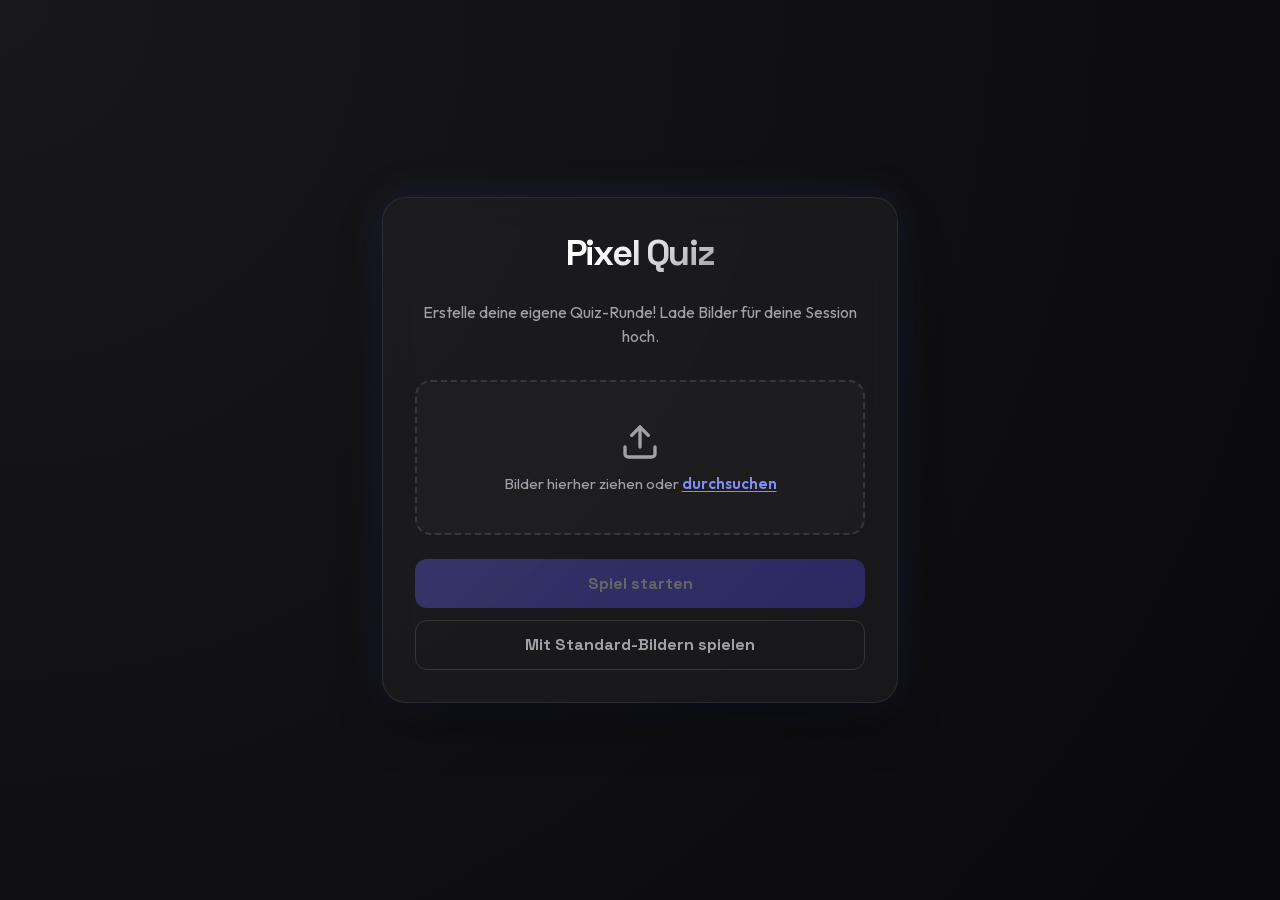
<file: static/index.html>
<!DOCTYPE html>
<html lang="de">
<head>
    <meta charset="UTF-8">
    <meta name="viewport" content="width=device-width, initial-scale=1.0">
    <title>Pixel Quiz</title>
    <link rel="icon" type="image/svg+xml" href="/static/favicon.svg">
    <link rel="stylesheet" href="/static/fonts.css?v=0.2.0">
    <link rel="stylesheet" href="/static/style.css?v=0.2.0">
</head>
<body>

    <div class="container">
    
        <!-- Welcome Screen -->
        <div id="welcome-screen" class="glass-card">
            <h1 class="title">Pixel Quiz</h1>
            <p class="subtitle">Erstelle deine eigene Quiz-Runde! Lade Bilder für deine Session hoch.</p>

            <div id="welcome-error" class="error-banner hidden" role="alert"></div>
            
            <!-- Drag & Drop Zone -->
            <div id="drop-zone" class="drop-zone" role="button" tabindex="0" aria-label="Bilder hochladen">
                <svg class="upload-icon" viewBox="0 0 24 24" fill="none" stroke="currentColor" stroke-width="2" stroke-linecap="round" stroke-linejoin="round" aria-hidden="true">
                    <path d="M21 15v4a2 2 0 0 1-2 2H5a2 2 0 0 1-2-2v-4"></path>
                    <polyline points="17 8 12 3 7 8"></polyline>
                    <line x1="12" y1="3" x2="12" y2="15"></line>
                </svg>
                <p class="drop-text">Bilder hierher ziehen oder <span class="browse-link">durchsuchen</span></p>
                <input type="file" id="file-input" multiple accept="image/*" class="hidden-input">
            </div>

            <!-- Preview List -->
            <div id="preview-container" class="preview-container hidden">
                <h3 class="preview-title">Ausgewählte Bilder (<span id="file-count">0</span>)</h3>
                <p class="preview-hint">Ziehen zum Umsortieren</p>
                <div id="preview-list" class="preview-list"></div>
            </div>

            <!-- Buttons -->
            <div class="action-buttons">
                <button id="start-btn" class="btn btn-primary" disabled>Spiel starten</button>
                <button id="default-btn" class="btn btn-secondary">Mit Standard-Bildern spielen</button>
            </div>
        </div>
    
        <!-- Main Game Card -->
        <div id="card" class="glass-card hidden">

            <h1 class="title">Pixel Quiz</h1>

            <!-- Canvas Container -->
            <div class="canvas-wrapper">
                <canvas id="canvas" class="canvas"></canvas>
                <div id="image-loading" class="image-loading hidden" aria-hidden="true">
                    <div class="spinner"></div>
                </div>
            </div>

            <div id="game-error" class="error-banner hidden" role="alert"></div>

            <!-- Score + Status -->
            <div class="stats-row">
                <div id="score" class="score-badge">
                    Score: 1000
                </div>

                <div id="session-total" class="session-total-badge">
                    Gesamt: 0
                </div>

                <div id="progress" class="progress-badge">
                    —
                </div>

                <div id="personal-best" class="personal-best-badge hidden" title="">
                    🏆 <span id="pb-value">0</span>
                </div>
            </div>

            <!-- Mobile Touch Controls -->
            <div class="touch-controls">
                <button id="touch-pause-btn" class="touch-btn" aria-label="Start oder Pause">
                    <svg viewBox="0 0 24 24" fill="currentColor" aria-hidden="true">
                        <path d="M8 5v14l11-7z"/>
                    </svg>
                    Start / Pause
                </button>
                <button id="touch-next-btn" class="touch-btn" aria-label="Nächstes Bild">
                    <svg viewBox="0 0 24 24" fill="currentColor" aria-hidden="true">
                        <path d="M6 18l8.5-6L6 6v12zm2-8.14L11.03 12 8 14.14V9.86zM16 6h2v12h-2z"/>
                    </svg>
                    Nächstes Bild
                </button>
            </div>

            <!-- Keyboard Controls Guide -->
            <div class="controls-guide">
                <span class="key-badge">SPACE</span> Start / Pause
                <span class="separator">|</span>
                <span class="key-badge">N</span> Nächstes Bild
            </div>

            <!-- New Game Button -->
            <button id="new-game-btn" class="btn btn-back">↩ Neues Spiel</button>

        </div>

        <!-- Winning Screen -->
        <div id="win-screen" class="glass-card hidden" role="dialog" aria-labelledby="win-title" aria-modal="true">
            <h1 id="win-title" class="title">Geschafft!</h1>
            <p class="win-subtitle">Du hast alle Bilder gespielt.</p>
            <div id="final-score" class="final-score-badge">0</div>
            <p id="pb-comparison" class="win-pb-text hidden">Neuer Rekord!</p>
            <button id="win-new-game-btn" class="btn btn-primary">Neues Spiel</button>
        </div>

    </div>

    <script type="module" src="/static/app.js?v=0.2.0"></script>

</body>
</html>
</file>
<file: static/fonts.css>
@font-face {
    font-family: 'Outfit';
    font-style: normal;
    font-weight: 400 700;
    font-display: swap;
    src: url('/static/fonts/outfit-latin.woff2') format('woff2');
}

@font-face {
    font-family: 'Space Grotesk';
    font-style: normal;
    font-weight: 400 700;
    font-display: swap;
    src: url('/static/fonts/space-grotesk-latin.woff2') format('woff2');
}
</file>
<file: static/style.css>
/* Custom Reset and Variables */
:root {
    --bg-gradient: radial-gradient(circle at top left, #18181b, #09090b);
    --card-bg: rgba(39, 39, 42, 0.45);
    --card-border: rgba(63, 63, 70, 0.5);
    --text-primary: #f4f4f5;
    --text-secondary: #a1a1aa;
    --accent-glow: rgba(99, 102, 241, 0.15);
    --badge-bg: rgba(63, 63, 70, 0.3);
    --badge-border: rgba(82, 82, 91, 0.5);
    --accent-color: #6366f1; /* Indigo */
    --accent-color-hover: #818cf8;
}

* {
    box-sizing: border-box;
    margin: 0;
    padding: 0;
}

body {
    background: var(--bg-gradient);
    color: var(--text-primary);
    font-family: 'Outfit', sans-serif;
    min-height: 100vh;
    display: flex;
    align-items: center;
    justify-content: center;
    overflow-x: hidden;
    overflow-y: auto;
}

.container {
    display: flex;
    justify-content: center;
    align-items: center;
    width: 100%;
    min-height: 100vh;
    padding: 1.5rem;
}

/* Glassmorphism Card */
.glass-card {
    background: var(--card-bg);
    backdrop-filter: blur(16px);
    -webkit-backdrop-filter: blur(16px);
    border: 1px solid var(--card-border);
    border-radius: 1.5rem;
    box-shadow: 0 25px 50px -12px rgba(0, 0, 0, 0.5), 
                0 0 40px var(--accent-glow);
    padding: 2rem;
    text-align: center;
    transition: width 0.3s cubic-bezier(0.25, 0.8, 0.25, 1);
    max-width: 100%;
    display: flex;
    flex-direction: column;
    align-items: center;
}

/* Title Styling */
.title {
    font-family: 'Space Grotesk', sans-serif;
    font-size: 2.25rem;
    font-weight: 700;
    margin-bottom: 1.5rem;
    background: linear-gradient(135deg, #ffffff 30%, #a1a1aa 100%);
    -webkit-background-clip: text;
    -webkit-text-fill-color: transparent;
    letter-spacing: -0.05em;
}

/* Canvas Container */
.canvas-wrapper {
    display: flex;
    justify-content: center;
    width: 100%;
    margin-bottom: 1.5rem;
    position: relative;
}

.canvas {
    border-radius: 1rem;
    border: 1px solid rgba(82, 82, 91, 0.6);
    box-shadow: 0 10px 30px rgba(0, 0, 0, 0.3);
    max-width: 100%;
    height: auto;
    display: block;
    background-color: #000;
    transition: border-color 0.3s ease;
}

.canvas:hover {
    border-color: var(--accent-color);
}

/* Score and Status Info Row */
.stats-row {
    display: flex;
    justify-content: center;
    align-items: center;
    flex-wrap: wrap;
    width: 100%;
    margin-top: 1rem;
    gap: 0.75rem;
}

.score-badge {
    font-size: 1.25rem;
    font-weight: 700;
    color: var(--text-primary);
    background: linear-gradient(135deg, rgba(99, 102, 241, 0.2) 0%, rgba(99, 102, 241, 0.05) 100%);
    border: 1px solid rgba(99, 102, 241, 0.3);
    padding: 0.5rem 1.25rem;
    border-radius: 9999px;
    letter-spacing: -0.02em;
    font-family: 'Space Grotesk', sans-serif;
    box-shadow: 0 4px 12px rgba(99, 102, 241, 0.1);
    transition: all 0.3s ease;
}

/* Controls / Guides */
.controls-guide {
    margin-top: 1.5rem;
    font-size: 0.85rem;
    color: var(--text-secondary);
    display: flex;
    align-items: center;
    justify-content: center;
    gap: 0.5rem;
    flex-wrap: wrap;
}

.key-badge {
    font-family: 'Space Grotesk', sans-serif;
    font-weight: 700;
    font-size: 0.75rem;
    color: var(--text-primary);
    background: rgba(255, 255, 255, 0.08);
    border: 1px solid rgba(255, 255, 255, 0.15);
    border-bottom: 2px solid rgba(255, 255, 255, 0.3);
    padding: 0.2rem 0.5rem;
    border-radius: 0.375rem;
    box-shadow: 0 2px 4px rgba(0, 0, 0, 0.25);
    letter-spacing: 0.05em;
}

.separator {
    color: rgba(63, 63, 70, 0.8);
    margin: 0 0.25rem;
}

/* Helper Class */
.hidden {
    display: none !important;
}

/* Subtitle */
.subtitle {
    font-size: 1rem;
    color: var(--text-secondary);
    margin-bottom: 2rem;
    max-width: 450px;
    line-height: 1.5;
}

/* Drop Zone */
.drop-zone {
    width: 100%;
    min-width: 320px;
    max-width: 450px;
    border: 2px dashed var(--badge-border);
    border-radius: 1rem;
    padding: 2.5rem 1.5rem;
    cursor: pointer;
    background: rgba(255, 255, 255, 0.02);
    transition: all 0.3s cubic-bezier(0.25, 0.8, 0.25, 1);
    display: flex;
    flex-direction: column;
    align-items: center;
    justify-content: center;
    gap: 0.75rem;
    margin-bottom: 1.5rem;
}

.drop-zone.dragover {
    border-color: var(--accent-color);
    background: rgba(99, 102, 241, 0.08);
    box-shadow: 0 0 20px rgba(99, 102, 241, 0.15);
}

.upload-icon {
    width: 40px;
    height: 40px;
    color: var(--text-secondary);
    transition: color 0.3s ease, transform 0.3s ease;
}

.drop-zone:hover .upload-icon,
.drop-zone.dragover .upload-icon {
    color: var(--accent-color-hover);
    transform: translateY(-2px);
}

.drop-text {
    font-size: 0.95rem;
    color: var(--text-secondary);
}

.browse-link {
    color: var(--accent-color-hover);
    font-weight: 600;
    text-decoration: underline;
    text-underline-offset: 2px;
}

.hidden-input {
    display: none;
}

/* Previews */
.preview-container {
    width: 100%;
    max-width: 450px;
    margin-bottom: 2rem;
    text-align: left;
}

.preview-title {
    font-family: 'Space Grotesk', sans-serif;
    font-size: 0.9rem;
    font-weight: 600;
    color: var(--text-secondary);
    margin-bottom: 0.25rem;
}

.preview-hint {
    font-size: 0.75rem;
    color: var(--text-secondary);
    margin-bottom: 0.75rem;
    opacity: 0.8;
}

.preview-list {
    display: grid;
    grid-template-columns: repeat(auto-fill, minmax(100px, 1fr));
    gap: 0.75rem;
    max-height: 150px;
    overflow-y: auto;
    padding-right: 0.25rem;
}

/* Custom Scrollbar for Previews */
.preview-list::-webkit-scrollbar {
    width: 4px;
}
.preview-list::-webkit-scrollbar-track {
    background: rgba(255, 255, 255, 0.02);
}
.preview-list::-webkit-scrollbar-thumb {
    background: var(--badge-border);
    border-radius: 99px;
}

.preview-chip {
    position: relative;
    background: rgba(255, 255, 255, 0.04);
    border: 1px solid var(--badge-border);
    border-radius: 0.75rem;
    padding: 0.5rem;
    display: flex;
    flex-direction: column;
    align-items: center;
    gap: 0.35rem;
    cursor: grab;
}

.preview-chip.dragging {
    opacity: 0.5;
}

.preview-chip.drag-over {
    border-color: var(--accent-color);
    box-shadow: 0 0 12px rgba(99, 102, 241, 0.25);
}

.preview-thumbnail {
    width: 100%;
    aspect-ratio: 1;
    object-fit: cover;
    border-radius: 0.5rem;
}

.preview-name {
    font-size: 0.7rem;
    color: var(--text-secondary);
    white-space: nowrap;
    overflow: hidden;
    text-overflow: ellipsis;
    width: 100%;
    text-align: center;
}

.delete-btn {
    position: absolute;
    top: -4px;
    right: -4px;
    width: 18px;
    height: 18px;
    border-radius: 50%;
    background: #ef4444;
    color: #fff;
    border: none;
    font-size: 10px;
    font-weight: bold;
    display: flex;
    align-items: center;
    justify-content: center;
    cursor: pointer;
    box-shadow: 0 2px 4px rgba(0,0,0,0.3);
    transition: transform 0.2s ease;
}

.delete-btn:hover {
    transform: scale(1.15);
    background: #f87171;
}

/* Buttons Area */
.action-buttons {
    display: flex;
    flex-direction: column;
    gap: 0.75rem;
    width: 100%;
    max-width: 450px;
}

.btn {
    font-family: 'Space Grotesk', sans-serif;
    font-weight: 700;
    font-size: 1rem;
    padding: 0.85rem 1.5rem;
    border-radius: 0.75rem;
    cursor: pointer;
    transition: all 0.3s cubic-bezier(0.25, 0.8, 0.25, 1);
    width: 100%;
    border: none;
}

.btn-primary {
    background: linear-gradient(135deg, var(--accent-color) 0%, #4f46e5 100%);
    color: var(--text-primary);
    box-shadow: 0 4px 15px rgba(99, 102, 241, 0.3);
}

.btn-primary:hover:not(:disabled) {
    transform: translateY(-2px);
    box-shadow: 0 6px 20px rgba(99, 102, 241, 0.4);
    background: linear-gradient(135deg, var(--accent-color-hover) 0%, var(--accent-color) 100%);
}

.btn-primary:disabled {
    opacity: 0.35;
    cursor: not-allowed;
    box-shadow: none;
}

.btn-secondary {
    background: transparent;
    border: 1px solid var(--badge-border);
    color: var(--text-secondary);
}

.btn-secondary:hover {
    background: rgba(255, 255, 255, 0.05);
    color: var(--text-primary);
    border-color: var(--text-secondary);
}

/* Fade Transitions */
.fade-out {
    opacity: 0;
    transform: scale(0.95);
    transition: opacity 0.4s ease, transform 0.4s ease;
}

.fade-in {
    opacity: 0;
    transform: scale(0.95);
    animation: fadeInAnimation 0.5s forwards cubic-bezier(0.25, 0.8, 0.25, 1);
}

@keyframes fadeInAnimation {
    to {
        opacity: 1;
        transform: scale(1);
    }
}

/* Canvas max-width constraint for large images */
.canvas-wrapper {
    max-width: 100%;
    overflow: hidden;
}

.canvas {
    max-width: 100%;
    height: auto;
}

/* Session Total Badge */
.session-total-badge {
    font-size: 1rem;
    font-weight: 600;
    color: #34d399;
    background: rgba(52, 211, 153, 0.1);
    border: 1px solid rgba(52, 211, 153, 0.3);
    padding: 0.5rem 1.25rem;
    border-radius: 9999px;
    font-family: 'Space Grotesk', sans-serif;
    letter-spacing: -0.01em;
    box-shadow: 0 2px 8px rgba(52, 211, 153, 0.1);
    transition: all 0.3s ease;
}

/* Personal Best Badge */
.personal-best-badge {
    font-size: 0.9rem;
    font-weight: 600;
    color: #fbbf24;
    background: rgba(251, 191, 36, 0.1);
    border: 1px solid rgba(251, 191, 36, 0.3);
    padding: 0.5rem 1rem;
    border-radius: 9999px;
    font-family: 'Space Grotesk', sans-serif;
    letter-spacing: -0.01em;
    box-shadow: 0 2px 8px rgba(251, 191, 36, 0.1);
    transition: all 0.3s ease;
}

/* Touch Controls */
.touch-controls {
    display: flex;
    gap: 0.75rem;
    width: 100%;
    margin-top: 1.25rem;
}

.touch-btn {
    flex: 1;
    display: flex;
    align-items: center;
    justify-content: center;
    gap: 0.5rem;
    font-family: 'Space Grotesk', sans-serif;
    font-weight: 600;
    font-size: 0.9rem;
    color: var(--text-primary);
    background: rgba(255, 255, 255, 0.06);
    border: 1px solid var(--badge-border);
    border-radius: 0.75rem;
    padding: 0.75rem 1rem;
    cursor: pointer;
    transition: all 0.2s ease;
    user-select: none;
    -webkit-tap-highlight-color: transparent;
}

.touch-btn svg {
    width: 18px;
    height: 18px;
    flex-shrink: 0;
    opacity: 0.85;
}

.touch-btn:hover {
    background: rgba(99, 102, 241, 0.12);
    border-color: rgba(99, 102, 241, 0.4);
    color: var(--accent-color-hover);
}

.touch-btn:active {
    transform: scale(0.97);
    background: rgba(99, 102, 241, 0.2);
}

/* Back / New Game Button */
.btn-back {
    margin-top: 1rem;
    background: transparent;
    border: 1px solid rgba(255, 255, 255, 0.08);
    color: var(--text-secondary);
    font-size: 0.85rem;
    padding: 0.55rem 1.25rem;
    width: auto;
    align-self: center;
}

.btn-back:hover {
    color: var(--text-primary);
    border-color: var(--badge-border);
    background: rgba(255, 255, 255, 0.04);
}

/* Winning Screen */
.win-subtitle {
    font-size: 1rem;
    color: var(--text-secondary);
    margin-bottom: 1.5rem;
    line-height: 1.5;
}

.final-score-badge {
    font-family: 'Space Grotesk', sans-serif;
    font-size: 3.5rem;
    font-weight: 800;
    color: var(--text-primary);
    background: linear-gradient(135deg, rgba(99, 102, 241, 0.25) 0%, rgba(99, 102, 241, 0.08) 100%);
    border: 1px solid rgba(99, 102, 241, 0.4);
    padding: 1rem 2.5rem;
    border-radius: 1rem;
    letter-spacing: -0.03em;
    box-shadow: 0 8px 24px rgba(99, 102, 241, 0.2);
    margin-bottom: 1rem;
}

.win-pb-text {
    font-size: 1rem;
    font-weight: 600;
    color: #fbbf24;
    margin-bottom: 1.5rem;
}

#win-screen .btn-primary {
    max-width: 300px;
}

/* Progress Badge */
.progress-badge {
    font-size: 0.9rem;
    font-weight: 600;
    color: var(--text-secondary);
    background: var(--badge-bg);
    border: 1px solid var(--badge-border);
    padding: 0.5rem 1rem;
    border-radius: 9999px;
    font-family: 'Space Grotesk', sans-serif;
}

/* Error Banners */
.error-banner {
    width: 100%;
    max-width: 450px;
    padding: 0.75rem 1rem;
    margin-bottom: 1rem;
    border-radius: 0.75rem;
    background: rgba(239, 68, 68, 0.12);
    border: 1px solid rgba(239, 68, 68, 0.35);
    color: #fca5a5;
    font-size: 0.9rem;
    text-align: center;
}

/* Image Loading Spinner */
.image-loading {
    position: absolute;
    inset: 0;
    display: flex;
    align-items: center;
    justify-content: center;
    background: rgba(0, 0, 0, 0.45);
    border-radius: 1rem;
}

.spinner {
    width: 36px;
    height: 36px;
    border: 3px solid rgba(255, 255, 255, 0.15);
    border-top-color: var(--accent-color);
    border-radius: 50%;
    animation: spin 0.8s linear infinite;
}

@keyframes spin {
    to { transform: rotate(360deg); }
}

/* Focus styles */
.btn:focus-visible,
.touch-btn:focus-visible,
.delete-btn:focus-visible,
.drop-zone:focus-visible {
    outline: 2px solid var(--accent-color-hover);
    outline-offset: 2px;
}
</file>
